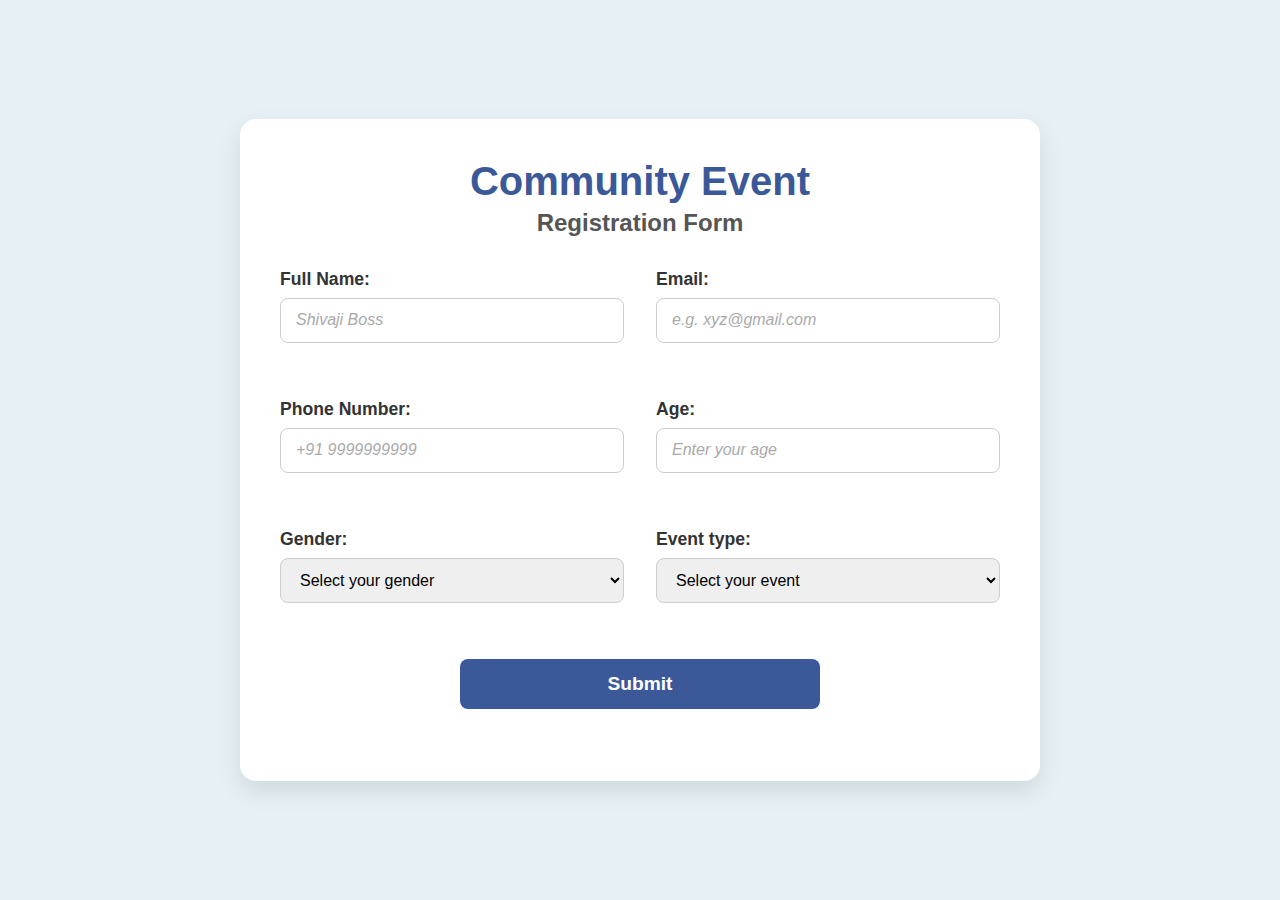
<file: Registration Form/index.html>
<!DOCTYPE html>
<html lang="en">
<head>
    <meta charset="UTF-8">
    <meta name="viewport" content="width=device-width, initial-scale=1.0">
    <title>Registration Form</title>
    <link rel="stylesheet" href="style.css">
</head>
<body>
    <div class="container">
        <div class="heading">
            <h1 style="margin-bottom: 5px; font-size: 2.5rem">Community Event</h1>
            <h2 style="margin-top: 0px;">Registration Form</h2>
        </div>

        <form class="form" id="registrationForm">
            <label for="fullName" class="label">
                <h3>Full Name:</h3>
                <input type="text" id="fullName" name="fullName" placeholder="Shivaji Boss">
                <span></span>
            </label>
    
            <label for="email" class="label">
                <h3>Email:</h3>
                <input type="email" id="email" name="email" placeholder="e.g. xyz@gmail.com">
                <span></span>
            </label>
    
            <label for="phone" class="label">
                <h3>Phone Number:</h3>
                <input type="tel" id="phone" name="phone" placeholder="+91 9999999999">
                <span></span>
            </label>
    
            <label for="age" class="label">
                <h3>Age:</h3>
                <input type="number" id="age" name="age" placeholder="Enter your age">
                <span></span>
            </label>
    
            <label for="gender" class="label">
                <h3>Gender:</h3>
                <select name="gender" id="gender">
                    <option value="Select">Select your gender</option>
                    <option value="Male">Male</option>
                    <option value="Female">Female</option>
                    <option value="Prefer Not Say">Prefer Not Say</option>
                </select>
                <span></span>
            </label>
    
            <label for="eventType" class="label">
                <h3>Event type:</h3>
                <select name="eventType" id="eventType">
                    <option value="Select">Select your event</option>
                    <option value="Sports">Sports</option>
                    <option value="Entertainment">Entertainment</option>
                    <option value="Education">Education</option>
                </select>
                <span></span>
            </label>
            <button type="submit">Submit</button>
        </form>
    </div>
    <script src="script.js"></script>
</body>
</html>
</file>
<file: Registration Form/style.css>
body {
    display: flex;
    justify-content: center;
    align-items: center;
    min-height: 100vh;
    background-color: #e6f0f5;
    font-family: 'Segoe UI', Tahoma, Geneva, Verdana, sans-serif;
    margin: 0;
}

.container {
    width: 90%;
    max-width: 800px;
    background-color: #fff;
    border-radius: 16px;
    box-shadow: 0 10px 25px rgba(0, 0, 0, 0.1);
    padding: 2.5rem;
    box-sizing: border-box;
}

.heading {
    text-align: center;
    margin-bottom: 2rem;
}

.heading h1 {
    font-size: 2.5rem;
    color: #3b5998;
    margin: 0;
}

.heading h2 {
    font-size: 1.5rem;
    color: #555;
    margin: 0.5rem 0 0;
}

.form {
    display: grid;
    grid-template-columns: 1fr;
    gap: 1.5rem;
    margin-bottom: 2rem;
}

.label {
    display: flex;
    flex-direction: column;
}

.label h3 {
    margin: 0 0 0.5rem;
    font-size: 1.1rem;
    color: #333;
}

input,
select {
    width: 100%;
    height: 45px;
    padding: 0 15px;
    border: 1px solid #ccc;
    border-radius: 8px;
    font-size: 1rem;
    transition: border-color 0.3s ease, box-shadow 0.3s ease;
    box-sizing: border-box;
}

input:focus,
select:focus {
    outline: none;
    border-color: #3b5998;
    box-shadow: 0 0 0 3px rgba(59, 89, 152, 0.2);
}

input[type="number"]::-webkit-inner-spin-button,
input[type="number"]::-webkit-outer-spin-button {
    -webkit-appearance: none;
    margin: 0;
}

::placeholder {
    color: #aaa;
    font-style: italic;
}

span {
    font-size: 0.9rem;
    margin-top: 5px;
    height: 1.2rem;
    color: red;
}

button {
    width: 100%;
    height: 50px;
    font-size: 1.2rem;
    font-weight: bold;
    color: #fff;
    background-color: #3b5998;
    border: none;
    border-radius: 8px;
    cursor: pointer;
    transition: background-color 0.3s ease, transform 0.2s ease;
}

button:hover {
    background-color: #2d4373;
    transform: translateY(-2px);
}

@media (min-width: 768px) {
    .form {
        grid-template-columns: repeat(2, 1fr);
        gap: 2rem;
    }

    button {
        grid-column: 1 / -1;
        width: 50%;
        margin: 0 auto;
    }
}
</file>
